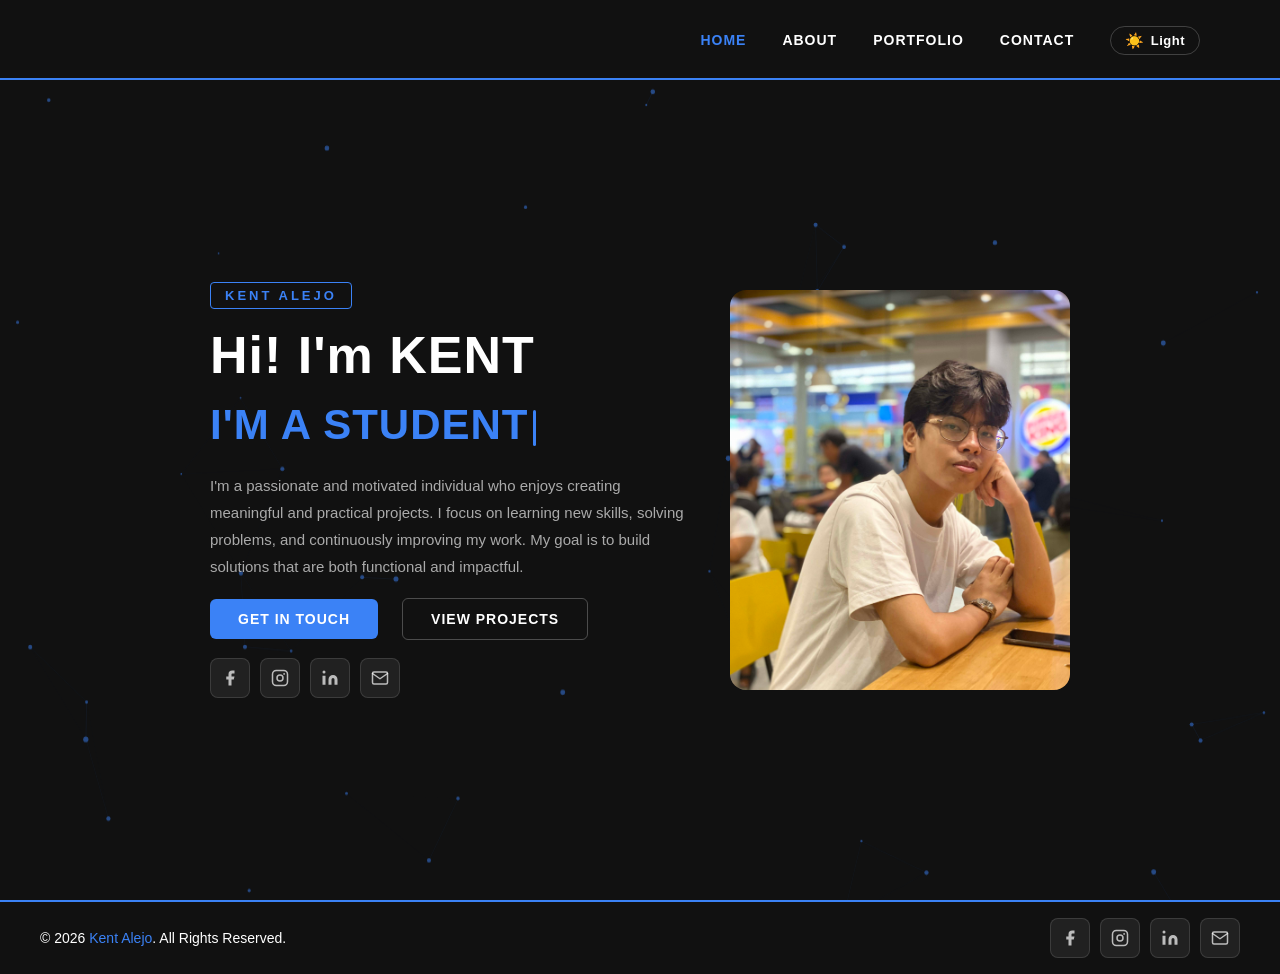
<file: index.html>
<!DOCTYPE html>
<html lang="en">
<head>
  <meta charset="UTF-8" />
  <meta name="viewport" content="width=device-width, initial-scale=1.0" />
  <title>Kent Alejo | Home</title>
  <link rel="stylesheet" href="css/style.css" />
</head>
<body class="page-fadein">
  <canvas id="bg-canvas"></canvas>

  <!-- Navigation -->
  <nav>
    <div class="nav-container">
      <button class="hamburger" id="hamburger-btn" onclick="toggleMenu()">
        <span></span>
        <span></span>
        <span></span>
      </button>
      <div class="logo">
        <img src="assets/kentlogo.png" alt="Kent Alejo Logo" />
      </div>
      <ul class="nav-links" id="nav-links">
        <li><a href="index.html" class="active">Home</a></li>
        <li><a href="about.html">About</a></li>
        <li><a href="portfolio.html">Portfolio</a></li>
        <li><a href="contact.html">Contact</a></li>
        <li>
          <button class="theme-toggle" onclick="toggleTheme()" id="theme-btn">
            <span class="icon">&#x2600;&#xFE0F;</span>
            <span>Light</span>
          </button>
        </li>
      </ul>
    </div>
  </nav>

  <!-- Home Section -->
  <section id="home">
    <div class="home-container page-fadein">

      <!-- Left: Text -->
      <div class="home-text">
        <p class="home-tag">Kent Alejo</p>
        <h1>Hi! I'm KENT</h1>
        <h2><span id="typed-role"></span><span class="typed-cursor"></span></h2>
				
		<p class="home-bio">
          I'm a passionate and motivated individual who enjoys creating meaningful and
          practical projects. I focus on learning new skills, solving problems, and
          continuously improving my work. My goal is to build solutions that are both
          functional and impactful.
        </p>
        <div class="home-actions">
          <a href="contact.html" class="btn-main">Get In Touch</a>
          <a href="portfolio.html" class="btn-ghost">View Projects</a>
        </div>
        <div class="social-links">
          <a href="https://www.facebook.com/share/1J2FxMRugB/" target="_blank" title="Facebook">
            <svg viewBox="0 0 24 24" width="18" height="18" fill="rgba(255,255,255,0.7)" stroke="none">
              <path d="M18 2h-3a5 5 0 0 0-5 5v3H7v4h3v8h4v-8h3l1-4h-4V7a1 1 0 0 1 1-1h3z"/>
            </svg>
          </a>
          <a href="https://www.instagram.com/3nt._k?igsh=MWI5YTA0Ym8wZHk2bg==" target="_blank" title="Instagram">
            <svg viewBox="0 0 24 24" width="18" height="18" fill="none" stroke="rgba(255,255,255,0.7)" stroke-width="2" stroke-linecap="round" stroke-linejoin="round">
              <rect x="2" y="2" width="20" height="20" rx="5" ry="5"/>
              <circle cx="12" cy="12" r="4"/>
              <circle cx="17.5" cy="6.5" r="1.2" fill="rgba(255,255,255,0.7)" stroke="none"/>
            </svg>
          </a>
          <a href="https://www.linkedin.com/in/kent-joshua-alejo-45b6983bb" target="_blank" title="LinkedIn">
            <svg viewBox="0 0 24 24" width="18" height="18" fill="rgba(255,255,255,0.7)" stroke="none">
              <path d="M16 8a6 6 0 0 1 6 6v7h-4v-7a2 2 0 0 0-2-2 2 2 0 0 0-2 2v7h-4v-7a6 6 0 0 1 6-6z"/>
              <rect x="2" y="9" width="4" height="12"/>
              <circle cx="4" cy="4" r="2"/>
            </svg>
          </a>
          <a href="mailto:kentjoshuaalejo9@gmail.com" title="Gmail">
            <svg viewBox="0 0 24 24" width="18" height="18" fill="none" stroke="rgba(255,255,255,0.7)" stroke-width="2" stroke-linecap="round" stroke-linejoin="round">
              <path d="M4 4h16c1.1 0 2 .9 2 2v12c0 1.1-.9 2-2 2H4c-1.1 0-2-.9-2-2V6c0-1.1.9-2 2-2z"/>
              <polyline points="22,6 12,13 2,6"/>
            </svg>
          </a>
        </div>
      </div>

      <!-- Right: Photo -->
      <div class="home-photo">
        <img src="assets/kenthome.jfif" alt="Kent Alejo" />
      </div>

    </div>
  </section>

  <!-- Footer -->
  <footer>
    <div class="footer-container">
      <p class="footer-copy">&copy; 2026 <span>Kent Alejo</span>. All Rights Reserved.</p>
      <div class="footer-social">
        <a href="https://www.facebook.com/share/1J2FxMRugB/" target="_blank" title="Facebook">
          <svg viewBox="0 0 24 24" width="18" height="18" fill="rgba(255,255,255,0.7)" stroke="none">
            <path d="M18 2h-3a5 5 0 0 0-5 5v3H7v4h3v8h4v-8h3l1-4h-4V7a1 1 0 0 1 1-1h3z"/>
          </svg>
        </a>
        <a href="https://www.instagram.com/3nt._k?igsh=MWI5YTA0Ym8wZHk2bg==" target="_blank" title="Instagram">
          <svg viewBox="0 0 24 24" width="18" height="18" fill="none" stroke="rgba(255,255,255,0.7)" stroke-width="2" stroke-linecap="round" stroke-linejoin="round">
            <rect x="2" y="2" width="20" height="20" rx="5" ry="5"/>
            <circle cx="12" cy="12" r="4"/>
            <circle cx="17.5" cy="6.5" r="1.2" fill="rgba(255,255,255,0.7)" stroke="none"/>
          </svg>
        </a>
        <a href="https://www.linkedin.com/in/kent-joshua-alejo-45b6983bb" target="_blank" title="LinkedIn">
          <svg viewBox="0 0 24 24" width="18" height="18" fill="rgba(255,255,255,0.7)" stroke="none">
            <path d="M16 8a6 6 0 0 1 6 6v7h-4v-7a2 2 0 0 0-2-2 2 2 0 0 0-2 2v7h-4v-7a6 6 0 0 1 6-6z"/>
            <rect x="2" y="9" width="4" height="12"/>
            <circle cx="4" cy="4" r="2"/>
          </svg>
        </a>
        <a href="mailto:kentjoshuaalejo9@gmail.com" title="Gmail">
          <svg viewBox="0 0 24 24" width="18" height="18" fill="none" stroke="rgba(255,255,255,0.7)" stroke-width="2" stroke-linecap="round" stroke-linejoin="round">
            <path d="M4 4h16c1.1 0 2 .9 2 2v12c0 1.1-.9 2-2 2H4c-1.1 0-2-.9-2-2V6c0-1.1.9-2 2-2z"/>
            <polyline points="22,6 12,13 2,6"/>
          </svg>
        </a>
      </div>
    </div>
  </footer>

  <script>
    // Typing animation
    const roles = ["I'M A STUDENT", "I'M A DEVELOPER", "I'M AN ARTIST"];
    let roleIndex = 0, charIndex = 0, isDeleting = false;
    const typedEl = document.getElementById('typed-role');

    function type() {
      const current = roles[roleIndex];
      if (!isDeleting) {
        typedEl.textContent = current.slice(0, ++charIndex);
        if (charIndex === current.length) {
          isDeleting = true;
          setTimeout(type, 2000);
          return;
        }
      } else {
        typedEl.textContent = current.slice(0, --charIndex);
        if (charIndex === 0) {
          isDeleting = false;
          roleIndex = (roleIndex + 1) % roles.length;
        }
      }
      setTimeout(type, isDeleting ? 55 : 95);
    }
    type();

    // Particles
    function initParticles(mode) {
      const canvas = document.getElementById('bg-canvas');
      const ctx = canvas.getContext('2d');
      canvas.width = window.innerWidth;
      canvas.height = window.innerHeight;

      const isLight = mode === 'light';
      const dotColor  = isLight ? 'rgba(59,130,246,0.3)' : 'rgba(59,130,246,0.5)';
      const lineColor = isLight ? 'rgba(59,130,246,0.1)' : 'rgba(59,130,246,0.15)';
      const count = 55;

      const particles = Array.from({ length: count }, () => ({
        x:  Math.random() * canvas.width,
        y:  Math.random() * canvas.height,
        vx: (Math.random() - 0.5) * 0.4,
        vy: (Math.random() - 0.5) * 0.4,
        r:  Math.random() * 1.8 + 0.8
      }));

      if (window._particleAnimId) cancelAnimationFrame(window._particleAnimId);

      function draw() {
        ctx.clearRect(0, 0, canvas.width, canvas.height);
        for (let i = 0; i < count; i++) {
          const p = particles[i];
          p.x += p.vx;
          p.y += p.vy;
          if (p.x < 0 || p.x > canvas.width)  p.vx *= -1;
          if (p.y < 0 || p.y > canvas.height) p.vy *= -1;

          ctx.beginPath();
          ctx.arc(p.x, p.y, p.r, 0, Math.PI * 2);
          ctx.fillStyle = dotColor;
          ctx.fill();

          for (let j = i + 1; j < count; j++) {
            const q = particles[j];
            const dist = Math.hypot(p.x - q.x, p.y - q.y);
            if (dist < 130) {
              ctx.beginPath();
              ctx.moveTo(p.x, p.y);
              ctx.lineTo(q.x, q.y);
              ctx.strokeStyle = lineColor;
              ctx.lineWidth = 0.6;
              ctx.globalAlpha = 1 - dist / 130;
              ctx.stroke();
              ctx.globalAlpha = 1;
            }
          }
        }
        window._particleAnimId = requestAnimationFrame(draw);
      }
      draw();
    }

    window.addEventListener('resize', () => {
      const canvas = document.getElementById('bg-canvas');
      canvas.width = window.innerWidth;
      canvas.height = window.innerHeight;
    });

    // Theme
    const themeBtn = document.getElementById('theme-btn');

    function applyTheme(mode) {
      if (mode === 'light') {
        document.body.classList.add('light-mode');
        themeBtn.innerHTML = '<span class="icon">&#x1F319;</span><span>Dark</span>';
      } else {
        document.body.classList.remove('light-mode');
        themeBtn.innerHTML = '<span class="icon">&#x2600;&#xFE0F;</span><span>Light</span>';
      }
      localStorage.setItem('theme', mode);
      initParticles(mode);
    }

    function toggleTheme() {
      applyTheme(localStorage.getItem('theme') === 'dark' ? 'light' : 'dark');
    }

    applyTheme(localStorage.getItem('theme') || 'dark');

    // Hamburger menu
    function toggleMenu() {
      document.getElementById('nav-links').classList.toggle('open');
      document.getElementById('hamburger-btn').classList.toggle('active');
    }
	
	/* ── Navbar scroll effect ── */
	window.addEventListener('scroll', () => {
	  const nav = document.querySelector('nav');
	  if (window.scrollY > 10) {
		nav.style.boxShadow = '0 4px 24px rgba(59,130,246,0.15)';
		nav.style.backdropFilter = 'blur(10px)';
		nav.style.background = 'rgba(17,17,17,0.85)';
	  } else {
		nav.style.boxShadow = '';
		nav.style.backdropFilter = '';
		nav.style.background = '';
	  }
	});
	
	/* ── Page Transition ── */
	document.querySelectorAll('a[href]').forEach(link => {
	  const href = link.getAttribute('href');
	  if (!href || href.startsWith('#') || href.startsWith('mailto') || href.startsWith('http')) return;
	  link.addEventListener('click', e => {
		e.preventDefault();
		document.body.classList.add('page-exit');
		setTimeout(() => { window.location.href = href; }, 380);
	  });
	});



	</script>

</body>
</html>
</file>
<file: css/style.css>
/* ===========================
   CSS VARIABLES (Dark Mode — Default)
   =========================== */
:root {
  --black: #111111;
  --white: #FFFFFF;
  --light-gray: #F5F5F5;
  --charcoal: #333333;
  --accent: #3B82F6;
  --nav-height: 80px;

  /* Theme tokens */
  --bg-primary: #111111;
  --bg-secondary: #1a1a1a;
  --bg-card: #333333;
  --text-primary: #FFFFFF;
  --text-muted: #aaaaaa;
  --border-muted: #444444;
  --nav-bg: #111111;
  --footer-bg: #111111;
  --skill-bg: #333333;
}

/* Light Mode */
body.light-mode {
  --bg-primary: #F5F5F5;
  --bg-secondary: #FFFFFF;
  --bg-card: #e8e8e8;
  --text-primary: #111111;
  --text-muted: #555555;
  --border-muted: #cccccc;
  --nav-bg: #FFFFFF;
  --footer-bg: #FFFFFF;
  --skill-bg: #e0e0e0;
}

* {
  margin: 0;
  padding: 0;
  box-sizing: border-box;
}

html {
  scroll-behavior: smooth;
}

body {
  font-family: Arial, sans-serif;
  background-color: var(--bg-primary);
  color: var(--text-primary);
  transition: background-color 0.3s, color 0.3s;
}

/* ===========================
   NAVBAR
   =========================== */
nav {
  position: fixed;
  top: 0;
  left: 0;
  width: 100%;
  height: var(--nav-height);
  background-color: var(--nav-bg);
  border-bottom: 2px solid var(--accent);
  z-index: 1000;
  transition: background-color 0.3s, box-shadow 0.3s, backdrop-filter 0.3s;
}

.nav-container {
  height: var(--nav-height);
  max-width: 1200px;
  margin: 0 auto;
  padding: 0 40px;
  padding-left: 50px;
  display: flex;
  align-items: center;
  justify-content: space-between;
}

/* Logo */
.logo img {
  height: 150px;
  width: auto;
  margin-left: -250px;
}

/* Nav Links */
.nav-links {
  list-style: none;
  display: flex;
  gap: 36px;
  align-items: center;
}

.nav-links li {
  position: relative;
}

.nav-links li::before {
  content: '';
  position: absolute;
  top: 50%;
  left: 50%;
  width: 0;
  height: 0;
  background: radial-gradient(circle, rgba(59, 130, 246, 0.35) 0%, rgba(59, 130, 246, 0.08) 50%, transparent 70%);
  border-radius: 50%;
  transform: translate(-50%, -50%);
  transition: width 0.45s ease, height 0.45s ease, opacity 0.45s ease;
  opacity: 0;
  z-index: 0;
  pointer-events: none;
}

.nav-links li:hover::before {
  width: 140px;
  height: 140px;
  opacity: 1;
}

.nav-links a {
  text-decoration: none;
  color: var(--text-primary);
  font-size: 14px;
  font-weight: bold;
  letter-spacing: 1px;
  text-transform: uppercase;
  transition: color 0.2s;
  position: relative;
  z-index: 1;
}

.nav-links a:hover {
  color: var(--accent);
}

.nav-links a.active {
  color: var(--accent);
}

/* ===========================
   THEME TOGGLE BUTTON
   =========================== */
.theme-toggle {
  background: none;
  border: 1px solid rgba(255,255,255,0.2);
  border-radius: 20px;
  padding: 6px 14px;
  cursor: pointer;
  display: flex;
  align-items: center;
  gap: 6px;
  font-size: 13px;
  font-weight: bold;
  color: var(--text-primary);
  letter-spacing: 0.5px;
  transition: border-color 0.2s, color 0.2s, background 0.2s;
  white-space: nowrap;
  position: relative;
  z-index: 1;
}

.theme-toggle:hover {
  border-color: var(--accent);
  color: var(--accent);
}

body.light-mode .theme-toggle {
  border-color: rgba(0,0,0,0.2);
}

.theme-toggle .icon {
  font-size: 15px;
  line-height: 1;
}

/* ===========================
   HOME SECTION
   =========================== */
#home {
  background-color: var(--bg-primary);
  min-height: 100vh;
  padding-top: var(--nav-height);
  display: flex;
  align-items: center;
  transition: background-color 0.3s;
}

.home-container {
  max-width: 1200px;
  margin: 0 auto;
  padding: 60px 40px;
  display: flex;
  align-items: center;
  justify-content: space-between;
  gap: 40px;
  position: relative;
  z-index: 2;
}

/* Left Side */
.home-text {
  flex: 1;
  display: flex;
  flex-direction: column;
  gap: 18px;
}

.home-tag {
  font-size: 13px;
  font-weight: bold;
  letter-spacing: 3px;
  text-transform: uppercase;
  color: var(--accent);
  border: 1px solid var(--accent);
  padding: 5px 14px;
  border-radius: 4px;
  width: fit-content;
}

.home-text h1 {
  font-size: 52px;
  font-weight: 800;
  color: var(--text-primary);
  line-height: 1.1;
  letter-spacing: 1px;
  transition: color 0.3s;
}

.home-text h2 {
  font-size: 42px;
  font-weight: 800;
  color: var(--accent);
  line-height: 1.1;
  letter-spacing: 1px;
  min-height: 52px;
}

.home-bio {
  font-size: 15px;
  line-height: 1.8;
  color: var(--text-muted);
  max-width: 480px;
  transition: color 0.3s;
}

/* Typing cursor */
.typed-cursor {
  display: inline-block;
  width: 3px;
  background-color: var(--accent);
  margin-left: 4px;
  animation: blink 0.7s step-end infinite;
  vertical-align: middle;
  height: 0.85em;
  border-radius: 2px;
}

@keyframes blink {
  0%, 100% { opacity: 1; }
  50%       { opacity: 0; }
}

/* Button + Socials Row */
.home-actions {
  display: flex;
  align-items: center;
  gap: 24px;
  flex-wrap: wrap;
}

.btn-main {
  text-decoration: none;
  background-color: var(--accent);
  color: #ffffff;
  padding: 12px 28px;
  border-radius: 6px;
  font-size: 14px;
  font-weight: bold;
  letter-spacing: 1px;
  text-transform: uppercase;
  transition: background-color 0.2s;
}

.btn-main:hover {
  background-color: #2563eb;
}

/* Ghost button */
.btn-ghost {
  text-decoration: none;
  background-color: transparent;
  color: var(--text-primary);
  padding: 12px 28px;
  border-radius: 6px;
  font-size: 14px;
  font-weight: bold;
  letter-spacing: 1px;
  text-transform: uppercase;
  border: 1px solid rgba(255,255,255,0.25);
  transition: border-color 0.2s, color 0.2s;
}

body.light-mode .btn-ghost {
  border-color: rgba(0,0,0,0.2);
}

.btn-ghost:hover {
  border-color: var(--accent);
  color: var(--accent);
}

/* Social Icons */
.social-links {
  display: flex;
  align-items: center;
  gap: 10px;
}

.social-links a,
.footer-social a {
  display: flex;
  align-items: center;
  justify-content: center;
  width: 40px;
  height: 40px;
  border-radius: 8px;
  background: rgba(255,255,255,0.07);
  border: 1px solid rgba(255,255,255,0.12);
  transition: background 0.2s, border-color 0.2s, transform 0.15s;
  text-decoration: none;
}

body.light-mode .social-links a,
body.light-mode .footer-social a {
  background: rgba(0,0,0,0.05);
  border-color: rgba(0,0,0,0.12);
}

.social-links a:hover,
.footer-social a:hover {
  background: rgba(59,130,246,0.18);
  border-color: var(--accent);
  transform: translateY(-2px);
}

.social-links a svg,
.footer-social a svg {
  width: 18px;
  height: 18px;
  transition: stroke 0.2s, fill 0.2s;
}

.social-links a:hover svg,
.footer-social a:hover svg {
  stroke: var(--accent) !important;
  fill: var(--accent) !important;
}

/* Right Side: Photo */
.home-photo {
  flex-shrink: 0;
  width: 340px;
  height: 400px;
}

.home-photo img {
  width: 100%;
  height: 100%;
  object-fit: cover;
  object-position: top;
  border-radius: 16px;
}

#bg-canvas {
  position: fixed;
  top: 0;
  left: 0;
  width: 100%;
  height: 100%;
  z-index: 0;
  pointer-events: none;
}

/* ===========================
   PAGE FADE-IN ANIMATION
   =========================== */
@keyframes pageFadeIn {
  from { opacity: 0; transform: translateY(24px); }
  to   { opacity: 1; transform: translateY(0); }
}

.page-fadein {
  animation: pageFadeIn 0.7s ease both;
}

/* ===========================
   ABOUT SECTION
   =========================== */
#about {
  min-height: 100vh;
  background-image: url('../assets/download.jfif');
  background-size: cover;
  background-position: center;
  background-attachment: fixed;
  position: relative;
  display: flex;
  align-items: center;
  transition: background-color 0.3s;
}

#about::before {
  content: '';
  position: absolute;
  inset: 0;
  background: rgba(0, 0, 0, 0.55);
  z-index: 0;
}

.about-container {
  max-width: 1200px;
  margin: 0 auto;
  padding: 100px 40px;
  display: flex;
  align-items: flex-start;
  gap: 60px;
  position: relative;
  z-index: 1;
}

/* Left Side: Photo */
.about-photo {
  flex-shrink: 0;
  width: 400px;
  align-self: center;
  display: flex;
  flex-direction: column;
  align-items: center;
  gap: 0;
}

.about-photo img {
  width: 100%;
  height: 520px;
  object-fit: cover;
  object-position: top;
  border-radius: 16px 16px 0 0;
  border: 2px solid var(--accent);
  border-bottom: none;
  display: block;
}

/* ===========================
   CV DOWNLOAD BUTTON
   =========================== */
.btn-cv {
  display: flex;
  align-items: center;
  gap: 14px;
  width: 100%;
  padding: 18px 20px;
  background: linear-gradient(135deg, #1e3a8a 0%, #1e40af 50%, #3b82f6 100%);
  border: 2px solid rgba(59, 130, 246, 0.6);
  border-top: none;
  border-radius: 0 0 16px 16px;
  text-decoration: none;
  cursor: pointer;
  position: relative;
  overflow: hidden;
  box-shadow: 0 8px 32px rgba(59, 130, 246, 0.3), 0 2px 8px rgba(0,0,0,0.3);
  transition: transform 0.25s ease, box-shadow 0.25s ease, filter 0.25s ease;
}

.btn-cv::before {
  content: '';
  position: absolute;
  top: 0;
  left: -100%;
  width: 60%;
  height: 100%;
  background: linear-gradient(120deg, transparent, rgba(255,255,255,0.12), transparent);
  transition: left 0.5s ease;
}

.btn-cv:hover {
  transform: translateY(3px);
  box-shadow: 0 12px 40px rgba(59, 130, 246, 0.5), 0 4px 12px rgba(0,0,0,0.4);
  filter: brightness(1.1);
}

.btn-cv:hover::before {
  left: 140%;
}

.btn-cv:active {
  transform: translateY(1px);
  box-shadow: 0 4px 16px rgba(59, 130, 246, 0.3);
}

.btn-cv-icon {
  display: flex;
  align-items: center;
  justify-content: center;
  width: 44px;
  height: 44px;
  background: rgba(255, 255, 255, 0.15);
  border: 1px solid rgba(255, 255, 255, 0.3);
  border-radius: 10px;
  flex-shrink: 0;
  color: #ffffff;
  transition: background 0.25s ease, transform 0.3s ease;
}

.btn-cv:hover .btn-cv-icon {
  background: rgba(255, 255, 255, 0.28);
  transform: translateY(3px);
}

.btn-cv-text {
  display: flex;
  flex-direction: column;
  gap: 3px;
}

.btn-cv-label {
  font-size: 14px;
  font-weight: 800;
  color: #ffffff;
  letter-spacing: 1.5px;
  text-transform: uppercase;
}

.btn-cv-sub {
  font-size: 11px;
  color: rgba(255, 255, 255, 0.65);
  letter-spacing: 0.5px;
  font-weight: 500;
}

/* Right Side: Text */
.about-text {
  flex: 1;
  display: flex;
  flex-direction: column;
  gap: 24px;
}

.about-tag {
  font-size: 13px;
  font-weight: bold;
  letter-spacing: 3px;
  text-transform: uppercase;
  color: var(--accent);
  border: 1px solid var(--accent);
  padding: 5px 14px;
  border-radius: 4px;
  width: fit-content;
}

.about-text h2 {
  font-size: 32px;
  font-weight: 800;
  color: var(--text-primary);
  line-height: 1.3;
  letter-spacing: 1px;
  transition: color 0.3s;
}

.about-text h2 .blue {
  color: var(--accent);
}

.about-intro,
.about-background,
.about-experience {
  font-size: 15px;
  line-height: 1.8;
  color: var(--text-muted);
  transition: color 0.3s;
}

/* Skills */
.about-skills {
  display: flex;
  align-items: center;
  gap: 12px;
  flex-wrap: wrap;
}

.about-skills span:hover {
  text-decoration: underline;
  transform: scale(1.05);
  box-shadow: 0 4px 10px rgba(0,0,0,0.2);
}

.skills-label {
  font-size: 14px;
  font-weight: bold;
  color: var(--text-primary);
  transition: color 0.3s;
}

.skills-list {
  display: flex;
  gap: 10px;
  flex-wrap: wrap;
}

.skill-item {
  background-color: var(--skill-bg);
  color: var(--accent);
  padding: 6px 14px;
  border-radius: 20px;
  font-size: 13px;
  font-weight: bold;
  border: 1px solid var(--accent);
  transition: background-color 0.3s;
}

/* Skill Bars */
.skill-bars {
  display: flex;
  flex-direction: column;
  gap: 12px;
  width: 100%;
  max-width: 100%;
}

.skill-bar-item {
  display: flex;
  flex-direction: column;
  gap: 6px;
}

.skill-bar-header {
  display: flex;
  justify-content: space-between;
  align-items: center;
}

.skill-bar-label {
  font-size: 11px;
  font-weight: bold;
  color: var(--text-primary);
}

.skill-bar-percent {
  font-size: 11px;
  font-weight: bold;
  color: var(--accent);
}

.skill-bar-track {
  width: 100%;
  height: 7px;
  background-color: var(--bg-card);
  border: 1px solid var(--border-muted);
  border-radius: 20px;
  overflow: hidden;
}

.skill-bar-fill {
  height: 100%;
  width: var(--fill);
  background: linear-gradient(90deg, #1e40af, #3b82f6);
  border-radius: 20px;
  transition: width 1s ease;
}

/* Tools & Software */
.software-section {
  display: flex;
  flex-direction: column;
  gap: 12px;
}

.software-list {
  display: flex;
  flex-wrap: wrap;
  gap: 20px;
}

.software-item {
  display: flex;
  flex-direction: column;
  align-items: center;
  gap: 6px;
}

.software-item img {
  width: 36px;
  height: 36px;
  object-fit: contain;
  filter: drop-shadow(0 0 4px rgba(59, 130, 246, 0.3));
  transition: transform 0.2s;
}

.software-item img:hover {
  transform: scale(1.15);
}

.software-item span {
  font-size: 11px;
  color: var(--text-muted);
  font-weight: bold;
}

/* Stats */
.about-stats {
  display: flex;
  gap: 24px;
  flex-wrap: wrap;
}

.stat-box {
  background: linear-gradient(135deg, #1e3a8a 0%, #1e40af 50%, #3b82f6 100%);
  border: 1px solid rgba(59, 130, 246, 0.4);
  border-radius: 14px;
  padding: 24px 36px;
  text-align: center;
  min-width: 120px;
  box-shadow: 0 4px 20px rgba(59, 130, 246, 0.2);
  transition: transform 0.2s, box-shadow 0.2s;
}

.stat-box:hover {
  transform: translateY(-4px);
  box-shadow: 0 8px 28px rgba(59, 130, 246, 0.35);
}

.stat-box h3 {
  font-size: 30px;
  font-weight: 800;
  color: #ffffff;
}

.stat-box p {
  font-size: 12px;
  color: rgba(255, 255, 255, 0.8);
  margin-top: 6px;
  font-weight: 500;
  letter-spacing: 0.5px;
}

/* ===========================
   FOOTER
   =========================== */
footer {
  position: relative;
  background-color: var(--footer-bg);
  border-top: 2px solid var(--accent);
  padding: 16px 40px;
  transition: background-color 0.3s;
}

.footer-container {
  max-width: 1200px;
  margin: 0 auto;
  display: flex;
  align-items: center;
  justify-content: space-between;
  flex-wrap: wrap;
  gap: 16px;
}

.footer-copy {
  font-size: 14px;
  color: var(--text-primary);
  transition: color 0.3s;
}

.footer-copy span {
  color: var(--accent);
}

.footer-social {
  display: flex;
  align-items: center;
  gap: 10px;
}

.footer-logo {
  position: absolute;
  left: 100px;
  top: 50%;
  transform: translateY(-50%);
  height: 100px;
  width: auto;
  opacity: 0.85;
}

/* ===========================
   HAMBURGER BUTTON
   =========================== */
.hamburger {
  display: none;
  flex-direction: column;
  justify-content: center;
  gap: 5px;
  background: none;
  border: none;
  cursor: pointer;
  padding: 4px;
  z-index: 1001;
  flex-shrink: 0;
  position: relative;
}

.hamburger span {
  display: block;
  width: 24px;
  height: 2px;
  background-color: var(--text-primary);
  border-radius: 2px;
  transition: transform 0.3s, opacity 0.3s;
}

.hamburger.active span:nth-child(1) { transform: translateY(7px) rotate(45deg); }
.hamburger.active span:nth-child(2) { opacity: 0; }
.hamburger.active span:nth-child(3) { transform: translateY(-7px) rotate(-45deg); }

/* ===========================
   CONTACT SECTION
   =========================== */
#contact {
  min-height: 100vh;
  display: flex;
  align-items: center;
  justify-content: center;
  background-image: url('../assets/download.jfif');
  background-size: cover;
  background-position: center;
  background-attachment: fixed;
  position: relative;
  padding-top: var(--nav-height);
  transition: background-color 0.3s;
}

#contact::before {
  content: '';
  position: absolute;
  inset: 0;
  background: rgba(0, 0, 0, 0.55);
  z-index: 0;
}

@keyframes contactFadeIn {
  from { opacity: 0; transform: translateY(24px); }
  to   { opacity: 1; transform: translateY(0); }
}

.contact-fadein {
  animation: contactFadeIn 0.7s ease both;
}

.contact-container {
  max-width: 1100px;
  width: 100%;
  margin: 0 auto;
  padding: 80px 40px;
  display: grid;
  grid-template-columns: 1fr 1fr;
  gap: 80px;
  align-items: center;
  position: relative;
  z-index: 1;
}

.contact-left h1 {
  font-size: 48px;
  font-weight: 800;
  color: var(--text-primary);
  line-height: 1.1;
  margin-bottom: 8px;
  transition: color 0.3s;
}

.contact-accent {
  color: #3b82f6;
}

.contact-tagline {
  font-size: 14px;
  font-weight: bold;
  letter-spacing: 2px;
  color: var(--text-muted);
  text-transform: uppercase;
  margin-bottom: 20px;
  transition: color 0.3s;
}

.contact-desc {
  font-size: 14px;
  line-height: 1.85;
  color: var(--text-muted);
  margin-bottom: 28px;
  transition: color 0.3s;
}

.contact-info {
  display: flex;
  flex-direction: column;
  gap: 12px;
  margin-bottom: 28px;
}

.contact-info-item {
  display: flex;
  align-items: center;
  gap: 10px;
  text-decoration: none;
  color: var(--text-muted);
  font-size: 14px;
  transition: color 0.2s;
}

.contact-info-item svg {
  color: #3b82f6;
  flex-shrink: 0;
}

.contact-info-item:hover {
  color: #3b82f6;
}

.contact-socials {
  display: flex;
  gap: 10px;
}

.contact-socials a {
  display: flex;
  align-items: center;
  justify-content: center;
  width: 40px;
  height: 40px;
  border-radius: 8px;
  background: rgba(255, 255, 255, 0.07);
  border: 1px solid rgba(255, 255, 255, 0.12);
  color: var(--text-muted);
  text-decoration: none;
  transition: background 0.2s, border-color 0.2s, color 0.2s, transform 0.15s;
}

body.light-mode .contact-socials a {
  background: rgba(0, 0, 0, 0.05);
  border-color: rgba(0, 0, 0, 0.12);
}

.contact-socials a:hover {
  background: rgba(0, 229, 255, 0.12);
  border-color: #3b82f6;
  color: #3b82f6;
  transform: translateY(-2px);
}

.contact-form {
  display: flex;
  flex-direction: column;
  gap: 14px;
}

.contact-input {
  width: 100%;
  background: var(--bg-card);
  border: 1px solid var(--border-muted);
  border-radius: 8px;
  color: var(--text-primary);
  font-size: 13px;
  font-family: inherit;
  padding: 12px 16px;
  outline: none;
  transition: border-color 0.2s, background 0.3s;
  resize: none;
}

.contact-input::placeholder {
  color: var(--text-muted);
}

.contact-input:focus {
  border-color: #3b82f6;
}

.contact-textarea {
  min-height: 130px;
}

.contact-btn {
  width: 100%;
  padding: 13px;
  background: #3b82f6;
  color: #111111;
  font-size: 14px;
  font-weight: 700;
  font-family: inherit;
  letter-spacing: 1px;
  text-transform: uppercase;
  border: none;
  border-radius: 8px;
  cursor: pointer;
  display: flex;
  align-items: center;
  justify-content: center;
  gap: 8px;
  margin-top: 4px;
  transition: opacity 0.2s, transform 0.15s, box-shadow 0.2s;
}

.contact-btn:hover {
  opacity: 0.9;
  transform: translateY(-2px);
  box-shadow: 0 0 18px rgba(0, 229, 255, 0.5), 0 4px 12px rgba(0, 229, 255, 0.25);
}

.contact-btn:active {
  transform: translateY(0);
  box-shadow: none;
}

.contact-btn:disabled {
  opacity: 0.7;
  cursor: not-allowed;
  transform: none;
  box-shadow: none;
}

.btn-spinner {
  display: inline-block;
  animation: spin 0.7s linear infinite;
  font-size: 16px;
}

@keyframes spin {
  from { transform: rotate(0deg); }
  to   { transform: rotate(360deg); }
}

.form-status {
  font-size: 14px;
  font-weight: 600;
  text-align: center;
  min-height: 20px;
  margin-top: 6px;
  transition: opacity 0.3s;
}

/* ===========================
   PORTFOLIO SECTION
   =========================== */
#portfolio {
  min-height: 100vh;
  background-image: url('../assets/download.jfif');
  background-size: cover;
  background-position: center;
  background-attachment: fixed;
  padding-top: var(--nav-height);
  display: flex;
  align-items: center;
  justify-content: center;
  position: relative;
  transition: background-color 0.3s;
}

#portfolio::before {
  content: '';
  position: absolute;
  inset: 0;
  background: rgba(0, 0, 0, 0.55);
  z-index: 0;
}

.portfolio-wrapper {
  position: relative;
  z-index: 1;
  max-width: 1100px;
  width: 100%;
  margin: 0 auto;
  padding: 60px 40px;
  display: flex;
  flex-direction: column;
  align-items: center;
  gap: 32px;
}

/* Header */
.portfolio-header {
  text-align: center;
}

.portfolio-tag {
  font-size: 13px;
  font-weight: bold;
  letter-spacing: 3px;
  text-transform: uppercase;
  color: var(--accent);
  border: 1px solid var(--accent);
  padding: 5px 14px;
  border-radius: 4px;
  width: fit-content;
  margin: 0 auto 12px;
}

.portfolio-header h2 {
  font-size: 36px;
  font-weight: 800;
  color: var(--text-primary);
  letter-spacing: 1px;
  transition: color 0.3s;
}

.portfolio-header h2 .blue {
  color: var(--accent);
}

.portfolio-sub {
  font-size: 14px;
  color: var(--text-muted);
  margin-top: 8px;
  transition: color 0.3s;
}

/* Tabs */
.portfolio-tabs {
  display: flex;
  gap: 12px;
  flex-wrap: wrap;
  justify-content: center;
}

.tab-btn {
  background: none;
  border: 1px solid var(--border-muted);
  border-radius: 24px;
  padding: 8px 22px;
  font-size: 13px;
  font-weight: bold;
  color: var(--text-muted);
  cursor: pointer;
  letter-spacing: 0.5px;
  text-transform: uppercase;
  transition: border-color 0.2s, color 0.2s, background 0.2s;
}

.tab-btn:hover {
  border-color: var(--accent);
  color: var(--accent);
}

.tab-btn.active,
.tab-btn.active-cert {
  background-color: var(--accent);
  border-color: var(--accent);
  color: #ffffff;
}

.cert-tabs {
  margin-top: 8px;
  border-top: 1px solid var(--border-muted);
  padding-top: 24px;
  width: 100%;
  display: flex;
  justify-content: center;
}

/* Carousel */
.carousel-section {
  width: 100%;
  display: flex;
  align-items: center;
  gap: 16px;
  justify-content: center;
  position: relative;
}

.carousel-track-wrapper {
  overflow: hidden;
  width: 100%;
  display: flex;
  justify-content: center;
  align-items: center;
  min-height: 520px;
  position: relative;
}

.carousel-track {
  display: flex;
  align-items: center;
  justify-content: center;
  width: 100%;
  position: relative;
  gap: 24px;
}

/* Cards */
.project-card {
  background-color: var(--bg-card);
  border: 1px solid var(--border-muted);
  border-radius: 14px;
  overflow: hidden;
  flex-shrink: 0;
  width: 420px;
  height: 400px;
  transition: transform 0.4s ease, opacity 0.4s ease, box-shadow 0.4s ease, width 0.4s ease;
  cursor: pointer;
}

.project-card.center {
  transform: scale(1.1);
  border-color: var(--accent);
  box-shadow: 0 8px 32px rgba(59,130,246,0.25);
  z-index: 2;
  opacity: 1;
}

.project-card.side {
  transform: scale(0.92);
  opacity: 0.65;
  z-index: 1;
}

.project-card.hidden-card {
  display: none;
}

/* Certification Card */
.cert-card {
  width: 420px;
  height: 320px;
}

.card-img-placeholder {
  width: 100%;
  height: 65%;
  background-color: var(--bg-secondary);
  display: flex;
  flex-direction: column;
  align-items: center;
  justify-content: center;
  gap: 10px;
  border-bottom: 1px solid var(--border-muted);
  transition: background-color 0.3s;
}

.card-img-placeholder p {
  font-size: 11px;
  color: var(--text-muted);
  letter-spacing: 1px;
  text-transform: uppercase;
}

.cert-placeholder {
  height: 200px;
}

.card-info {
  padding: 16px;
  display: flex;
  flex-direction: column;
  gap: 6px;
}

.card-info h3 {
  font-size: 14px;
  font-weight: 700;
  color: var(--text-primary);
  transition: color 0.3s;
}

.card-info p {
  font-size: 12px;
  color: var(--text-muted);
  line-height: 1.5;
  transition: color 0.3s;
}

.card-tag {
  font-size: 11px;
  font-weight: bold;
  letter-spacing: 1px;
  text-transform: uppercase;
  color: var(--accent);
  border: 1px solid var(--accent);
  padding: 3px 10px;
  border-radius: 20px;
  width: fit-content;
  margin-top: 4px;
}

.cert-label {
  color: #22c55e;
  border-color: #22c55e;
}

/* Arrows */
.carousel-arrow {
  background: var(--bg-card);
  border: 1px solid var(--border-muted);
  border-radius: 50%;
  width: 42px;
  height: 42px;
  font-size: 22px;
  color: var(--text-primary);
  cursor: pointer;
  display: flex;
  align-items: center;
  justify-content: center;
  flex-shrink: 0;
  transition: background 0.2s, border-color 0.2s, color 0.2s;
  line-height: 1;
}

.carousel-arrow:hover {
  background: var(--accent);
  border-color: var(--accent);
  color: #ffffff;
}

/* Dots */
.carousel-dots {
  display: flex;
  gap: 8px;
  justify-content: center;
}

.dot {
  width: 8px;
  height: 8px;
  border-radius: 50%;
  background-color: var(--border-muted);
  cursor: pointer;
  transition: background-color 0.2s, transform 0.2s;
}

.dot.active {
  background-color: var(--accent);
  transform: scale(1.3);
}

/* ===========================
   LIGHTBOX
   =========================== */
.lightbox {
  position: fixed;
  inset: 0;
  background: rgba(0, 0, 0, 0.88);
  z-index: 9999;
  display: flex;
  align-items: center;
  justify-content: center;
  opacity: 0;
  pointer-events: none;
  transition: opacity 0.3s ease;
}

.lightbox.open {
  opacity: 1;
  pointer-events: all;
}

.lightbox-close {
  position: absolute;
  top: 20px;
  right: 24px;
  background: none;
  border: 1px solid rgba(255,255,255,0.3);
  border-radius: 50%;
  width: 40px;
  height: 40px;
  font-size: 18px;
  color: #ffffff;
  cursor: pointer;
  display: flex;
  align-items: center;
  justify-content: center;
  transition: background 0.2s, border-color 0.2s;
  z-index: 10000;
}

.lightbox-close:hover {
  background: rgba(255,255,255,0.1);
  border-color: #ffffff;
}

.lightbox-content {
  display: flex;
  flex-direction: column;
  align-items: center;
  gap: 20px;
  max-width: 80vw;
  max-height: 90vh;
}

.lightbox-content img {
  max-width: 100%;
  max-height: 70vh;
  object-fit: contain;
  border-radius: 12px;
  border: 2px solid rgba(59,130,246,0.4);
  box-shadow: 0 0 60px rgba(59,130,246,0.2);
}

@keyframes lbZoom {
  0%   { transform: scale(1.0)  translate(0px, 0px); }
  33%  { transform: scale(1.04) translate(-1%, -1%); }
  66%  { transform: scale(1.06) translate(1%,  1%); }
  100% { transform: scale(1.04) translate(-0.5%, 0.5%); }
}

.lightbox-content img.lb-zoom-active {
  animation: lbZoom 12s ease-in-out infinite alternate;
}

.lightbox-info { text-align: center; }

.lightbox-info h3 {
  font-size: 18px;
  font-weight: 700;
  color: #ffffff;
  margin-bottom: 6px;
}

.lightbox-info p {
  font-size: 13px;
  color: rgba(255,255,255,0.6);
}

/* ===========================
   DEMO REEL SECTION
   =========================== */
.demo-reel-section {
  width: 100%;
  display: flex;
  flex-direction: column;
  align-items: center;
  gap: 12px;
  padding: 8px 0;
}

.demo-reel-title {
  font-size: 28px;
  font-weight: 800;
  color: var(--text-primary);
  letter-spacing: 1px;
  text-align: center;
  transition: color 0.3s;
}

.demo-reel-wrapper {
  width: 100%;
  max-width: 780px;
}

.demo-reel-placeholder {
  width: 100%;
  aspect-ratio: 16 / 9;
  background-color: var(--bg-card);
  border: 2px dashed var(--accent);
  border-radius: 16px;
  display: flex;
  flex-direction: column;
  align-items: center;
  justify-content: center;
  gap: 14px;
  cursor: pointer;
  transition: background-color 0.3s, border-color 0.2s, box-shadow 0.2s;
}

.demo-reel-placeholder:hover {
  border-color: #2563eb;
  box-shadow: 0 0 32px rgba(59,130,246,0.2);
}

.demo-reel-video {
  width: 100%;
  border-radius: 16px;
  border: 2px solid var(--accent);
  display: block;
}

.demo-reel-label {
  font-size: 16px;
  font-weight: 700;
  color: var(--text-primary);
  letter-spacing: 1px;
  transition: color 0.3s;
}

.demo-reel-sub {
  font-size: 12px;
  color: var(--text-muted);
  letter-spacing: 0.5px;
  transition: color 0.3s;
}

/* ===========================
   MEDIA QUERIES
   =========================== */

/* Tablet */
@media (max-width: 900px) {
  .home-text h1 { font-size: 38px; }
  .home-text h2 { font-size: 30px; }
  .home-photo { width: 260px; height: 320px; }
  .about-container {
    flex-direction: column;
    padding: 60px 24px;
    text-align: center;
  }
  .about-text { align-items: center; }
  .about-skills { justify-content: center; }
  .about-stats { justify-content: center; }
  .about-photo { width: 260px; }
  .about-photo img { height: 320px; }
  .contact-container {
    grid-template-columns: 1fr;
    gap: 48px;
    padding: 60px 24px;
  }
  .contact-left h1 { font-size: 36px; }
  .project-card { width: 220px; }
}

/* Mobile */
@media (max-width: 768px) {

  /* — Hamburger — */
  .hamburger { display: flex; }

  /* — Nav — */
  .nav-container {
    flex-wrap: wrap;
    padding: 0 20px;
    align-items: center;
    height: var(--nav-height);
  }
  .logo {
    flex: 1;
    display: flex;
    justify-content: center;
  }
  .logo img {
    height: 60px;
    margin-left: 0;
  }
  .nav-links {
    display: none;
    flex-direction: column;
    width: 100%;
    background-color: var(--nav-bg);
    border-top: 1px solid var(--border-muted);
    padding: 16px 20px;
    gap: 16px;
    list-style: none;
  }
  .nav-links.open { display: flex; }
  .nav-links a { font-size: 14px; }

  /* — Home — */
  .home-container {
    flex-direction: column;
    padding: 40px 24px;
    text-align: center;
  }
  .home-text { align-items: center; }
  .home-bio { text-align: center; }
  .home-actions { justify-content: center; }
  .home-photo { width: 260px; height: 300px; }

  /* — About — */
  .about-photo {
    width: 260px;
    margin-top: 40px;
  }
  .about-photo img { height: 320px; }

  /* — Footer — */
  .footer-logo { height: 36px; left: 16px; }
  .footer-container {
    flex-direction: column;
    align-items: center;
    text-align: center;
  }

  /* — Portfolio — */
  .portfolio-wrapper { padding: 40px 20px; gap: 24px; }
  .portfolio-header h2 { font-size: 26px; }
  .carousel-track-wrapper { min-height: 480px; overflow: hidden; }
  .carousel-track { gap: 0; }
  .project-card { width: 75vw; max-width: 280px; height: 420px; }
  .project-card.side { display: none; }
  .cert-card { width: 75vw; max-width: 280px; height: 380px; }
  .card-img-placeholder { height: 65%; }
  .cert-placeholder { height: 200px; }
  .carousel-arrow { width: 34px; height: 34px; font-size: 18px; }

  /* — Lightbox — */
  .lightbox-content { max-width: 95vw; }
  .lightbox-content img { max-height: 60vh; }

  /* — Demo Reel — */
  .demo-reel-title { font-size: 22px; }
}

/* Small Mobile */
@media (max-width: 480px) {
  .home-text h1 { font-size: 30px; }
  .home-text h2 { font-size: 24px; }
  .home-photo { width: 220px; height: 260px; }
  .about-text h2 { font-size: 24px; }
  .about-photo {
    width: 220px;
    margin-top: 40px;
  }
  .about-photo img { height: 270px; }
  .contact-left h1 { font-size: 28px; }
  .project-card { width: 75vw; max-width: 240px; height: 400px; }
  .project-card.side { display: none; }
  .cert-card { width: 75vw; max-width: 240px; height: 360px; }
  .card-img-placeholder { height: 65%; }
  .cert-placeholder { height: 180px; }
}
</file>
